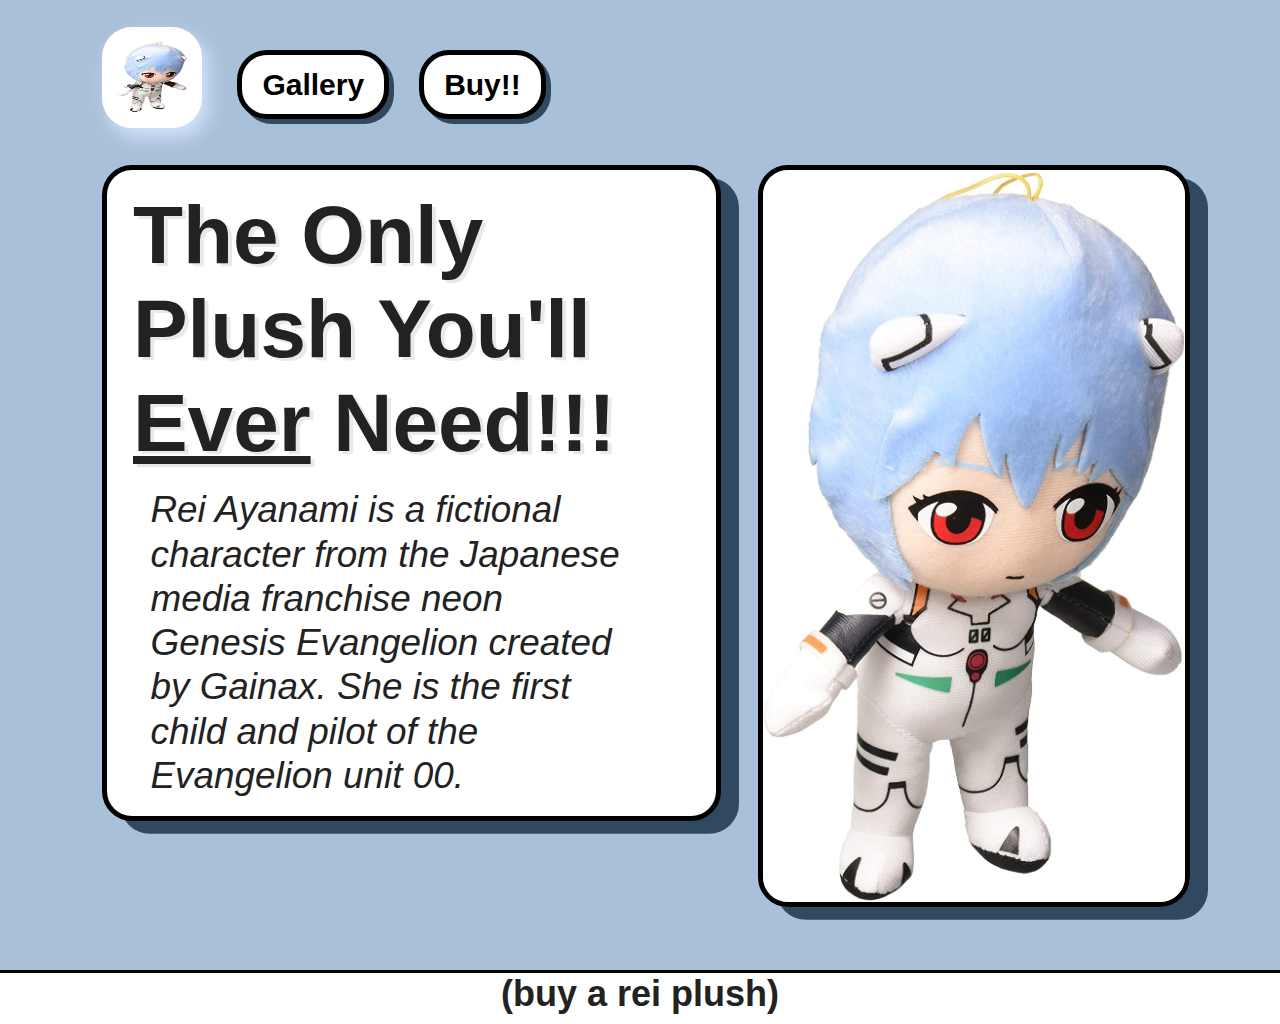
<file: index.html>
<!DOCTYPE html>
<html>
  <head>
    <title>Rei Plush</title>
    <link rel="stylesheet" href="style.css">
  </head>
  <body>

    <!--header-->
    <div class="header">
      <!--<ul>-->
        <li class="logo">
          <a class="no-style"; HREF="index.html">
            <img src="ReiPlushAngle.jpg">
          </a>
        </li>
        <a HREF="gallery.html" style="text-decoration: none;">
          <h1>Gallery</h1>
        </a>
        <a href="https://www.amazon.com/Great-Eastern-Evangelion-GE-52302-Plugsuit/dp/B076DP5XTC" target="_blank" style="text-decoration: none;">
          <h1>Buy!!</h1>
        </a>
      <!--</ul>-->
    </div>

    <!--main container-->
    <div class="main">
      
      <!--text-->
      <div class="text">
        <h1>The Only Plush You'll <u>Ever</u> Need!!!</h1>
        <p>Rei Ayanami is a fictional character from the Japanese media franchise neon Genesis Evangelion created by Gainax. She is the first child and pilot of the Evangelion unit 00.</p>
      </div>

      <!--main image-->
      <div class="main-image">
          <img src="ReiPlushAngle.jpg">
      </div>

    </div>

    <!--footer-->
    <div class="footer">
      <div class="footer-content">
        <h1>(buy a rei plush)</h1>
      </div>
    </div>


  </body>
</html>
</file>
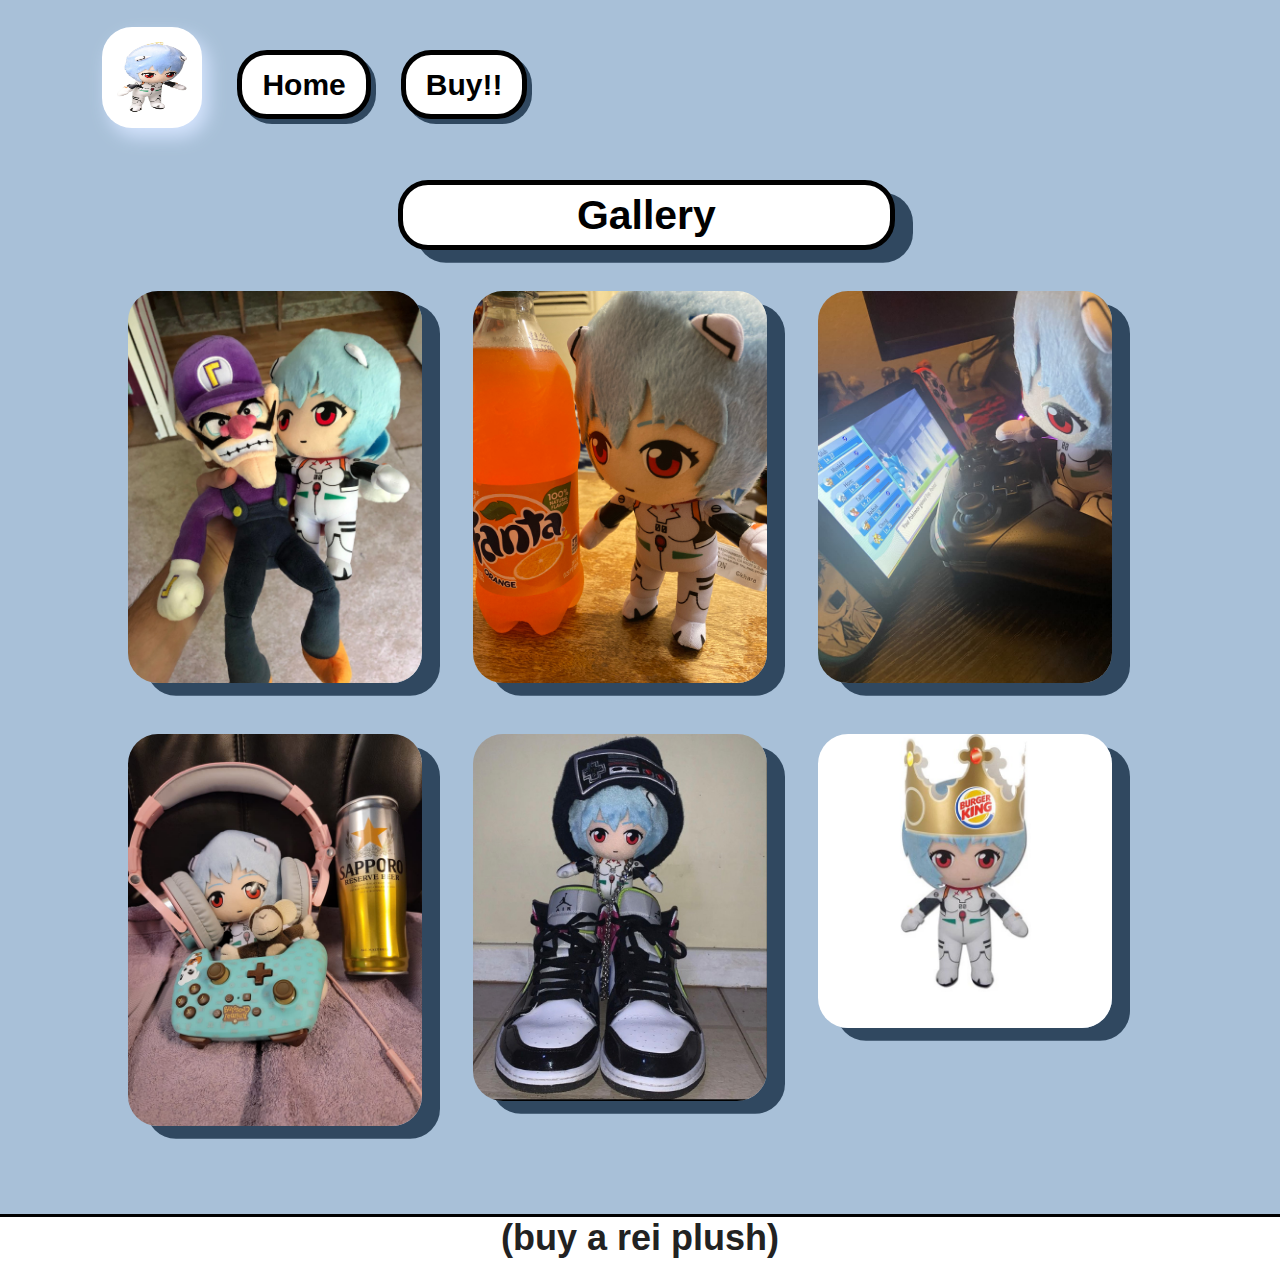
<file: gallery.html>
<!DOCTYPE html>
<html>
  <head>
    <title>Rei Plush</title>
    <link rel="stylesheet" href="style.css">
  </head>
  <body>

    <!--header-->
    <div class="header">
      <!--<ul>-->
        <li class="logo">
          <a class="no-style"; HREF="index.html">
            <img src="ReiPlushAngle.jpg">
          </a>
        </li>
        <a HREF="index.html" style="text-decoration: none;">
          <h1>Home</h1>
        </a>
        <a href="https://www.amazon.com/Great-Eastern-Evangelion-GE-52302-Plugsuit/dp/B076DP5XTC" target="_blank" style="text-decoration: none;">
          <h1>Buy!!</h1>
        </a>
      <!--</ul>-->
    </div>

    <!--main container-->
    <div class="gallery">
      <div class="gallery-text">
        <h1>Gallery</h1>
      </div>

      <img src="ReiPlushWaluigi.jpg">
      <img src="ReiPlushFanta.jpg">
      <img src="ReiPlushNintendoSwitch.jpg">
      <img src="ReiPlushGaming.jpg">
      <img src="ReiPlushShoes.jpg">
      <img src="ReiPlushBurgerKing.jpg">

    </div>

    <!--footer-->
    <div class="footer">
      <div class="footer-content">
        <h1>(buy a rei plush)</h1>
      </div>
    </div>


  </body>
</html>
</file>
<file: style.css>
html {
  font-size: 1vw; font-family:sans-serif;
}

body{
  background-color: #A8C0D8; /*rgb(243, 243, 243);*/
  color: #222222;
  font-size: 160%;

  margin: 0;
  display: flex;
  flex-direction: column;
  min-height: 100vh;
}



/*header stuff*/
.header{
  padding: 35px 0vw  30px 8vw;
  display: inline-flex;
  font-size: 300%;
  list-style-type: none;
  height: 100px;
  position: relative;

  /*width: fit-content;
  margin: auto;*/
}

.header h1 {
  font-size: 30px;
  color: Black;
  line-height: 19px;
  border:5px solid Black;
  padding: 20px 20px 20px 20px;
  margin:15px;
  border-radius: 30px;
  font-weight: bold;
  box-shadow: 5px 5px 0px #304860;
  background-color: White;
  transform: translateX(20px);
}

.header h1:hover
{
    color: White;     /*for text new color (not worked)*/
    background-color: rgb(59, 59, 59);     /*for background new color (it worked)*/
}

.a{
  text-decoration:none;
}

.logo img{
  width:70px;
  height:70px;
  border-radius: 30px;
  padding: 15px 15px 16px 15px;

  position: relative;
  top: 50%;
  background-color: White;

  
  transform: translateY(-58px);
  box-shadow: .7vh .7vw 18px #D5E4FE;
}



/*main content stuff*/
.main{
  /* right side must be 2vh more to account for the shadows*/
  padding: 0vh 7vw 7vh 8vw;
  flex-grow: 1;
  display: flex;
  flex-direction: row;
  /*min-height: calc(100vh - 26vh);*/
}

.text{
  width: 100%;
  height: 100%;
  position:  relative;
  flex-grow: 2;

  background-color: White; /*#ccf #D5E4FE*/
  box-shadow: 2vh 1vw 0px #304860;
  border:5px solid Black;
  padding: 2vh 0vw 0vh 2vw;
  border-radius: 30px;
}
.text h1{
  font-size: 400%;
  position:  relative;
  margin: 0;
  text-shadow: 4px 3px #e9e9e9;
}
.text p{
  margin-block-start: .5em;
  margin-block-end: .5em;

  font-size: 180%;
  width:85%;
  line-height: 120%;
  margin-left: 3%;
  font-style: italic;
}

.main-image img{
  float: right;
  border-radius: 30px;

  height: auto;
  width: 90%; /* ie8 */

  flex-grow: 1;

  border:5px solid Black;
  box-shadow: 2vh 1vw 0px #304860;
}


/*footer stuff*/
.footer{
  background: Black;
  height: 6.0vh;
  text-align: center;
  width: 100%;
  min-height: 100%;
  bottom:0;
  font-size: 2vh;
  position: relative;
}
.footer-content{
  background: White;
  position: absolute;
  bottom: 0;
  width: 100%;
  padding: 0vh 0vw 1vh 0vw;

}
.footer h1{
  margin: 0;
}




.gallery{
  /* right side must be 2vh more to account for the shadows*/
  padding: 0vh 7vw 7vh 8vw;
  /*min-height: calc(100vh - 26vh);*/
  width: fit-content;
  margin: auto;
  

}

.gallery-text h1{
  color: Black;
  line-height: .5vw;
  border:5px solid Black;
  padding: 3vh 2vw  3vh 2vw;
  margin:15px;
  border-radius: 30px;
  font-weight: bold;
  font-size: 200%;
  list-style-type: none;
  position: relative;
  background-color: White;
  text-align: center;
  
  display: block;
  margin-left: auto;
  margin-right: auto;
  width: 40%;
  box-shadow: 2vh 1vw 0px #304860;
  
}

.gallery img{
  float: inline-start;
  border-radius: 30px;

  height: auto;
  width: 27%; /* ie8 */

  flex-grow: 1;

  box-shadow: 2vh 1vw 0px #304860;
  margin: 2vw;
}

.gallery img:hover {
  border:5px solid White;
  width: 26%;
  box-shadow: 2.5vh 1.25vw 0px #304860;
}
</file>
